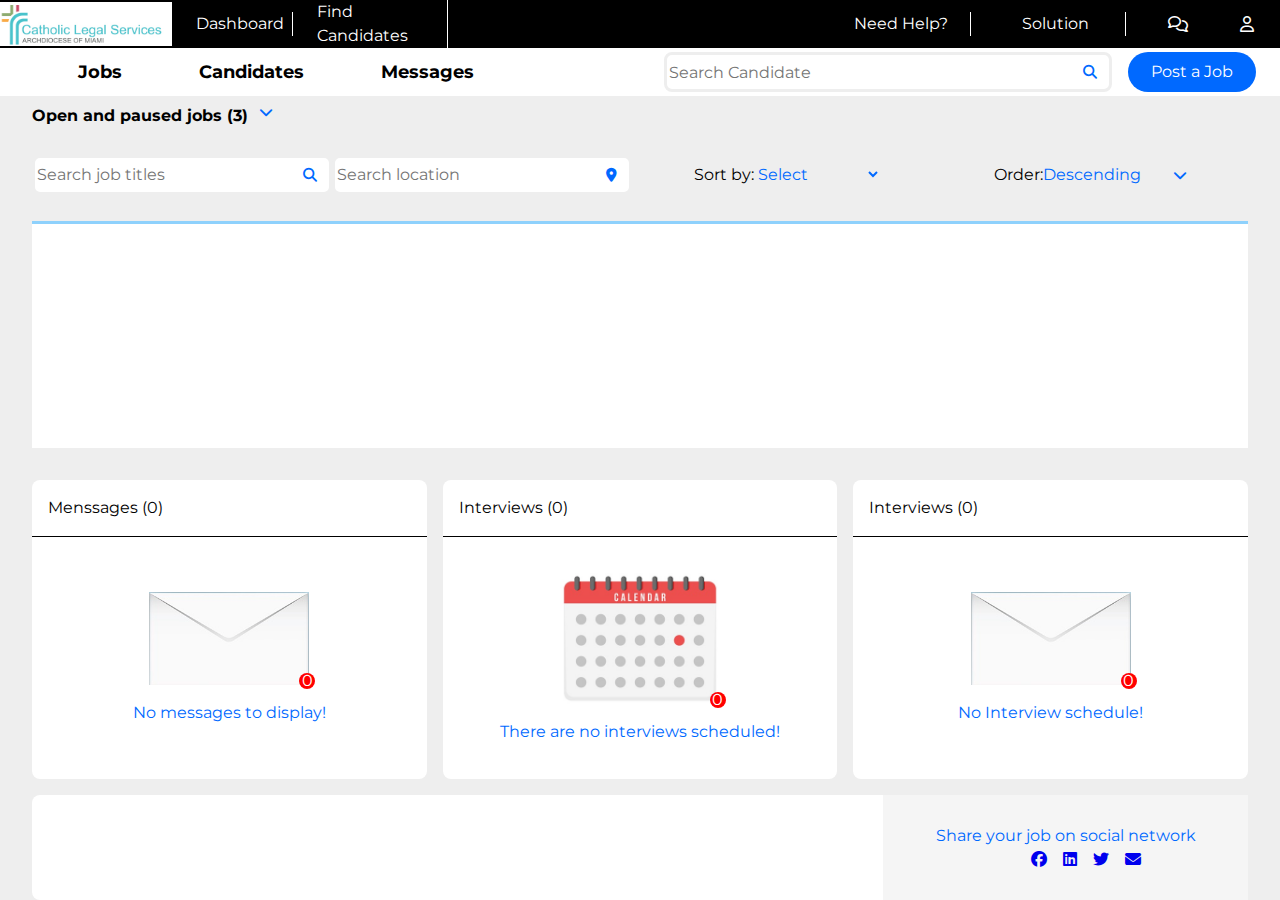
<file: index.html>
<!DOCTYPE html>
<html lang="en">
  <head>
    <meta charset="UTF-8" />
    <meta name="viewport" content="width=device-width, initial-scale=1.0" />

    <!-- Font Awesome -->
    <link
      rel="stylesheet"
      href="https://cdnjs.cloudflare.com/ajax/libs/font-awesome/6.2.0/css/all.min.css"
    />

    <!--Google Font -->

    <link rel="preconnect" href="https://fonts.googleapis.com" />
    <link rel="preconnect" href="https://fonts.gstatic.com" crossorigin />
    <link
      href="https://fonts.googleapis.com/css2?family=Fraunces:ital,opsz,wght@0,9..144,100..900;1,9..144,100..900&family=Montserrat:ital,wght@0,100..900;1,100..900&display=swap"
      rel="stylesheet"
    />

    <!--Own css -->
    <link rel="stylesheet" href="scss/style.css" />
    <title>Document</title>
  </head>
  <body>
    <header>
      <div class="header__Top-section">
        <div class="Top__Left-section">
          <div class="logo">
            <img
              src="assets/Logo_Horizontal.jpg"
              alt="Catholic Legal Services logo"
            />
          </div>
          <div class="left-dashboard">
            <a>Dashboard</a>
          </div>
          <div class="left-find_candidates">
            <a id="candidates">Find Candidates</a>
          </div>
        </div>

        <div class="Top__Right-section">
          <div class="right__help">
            <a>Need Help?</a>
          </div>
          <div class="right__Solution">
            <a>Solution</a>
          </div>
          <div class="flex-group">
            <i class="fa-regular fa-comments"></i>
            <i class="fa-regular fa-user"></i>
          </div>
        </div>
      </div>

      <div class="header__Down-section">
        <div class="down__Left-section">
          <ul class="flex-group">
            <li class="nav_item">
              <a href="#trainer_link" class="flex-row">
                <span class="link-text">Jobs</span>
              </a>
            </li>
            <li class="nav_item">
              <a href="#trainer_link" class="flex-row">
                <span class="link-text">Candidates</span>
              </a>
            </li>
            <li class="nav_item"> 
              <a href="#trainer_link" class="flex-row">
                <span class="link-text">Messages</span>
              </a>
            </li>
          </ul>
        </div>
        <div class="down__Right-section">
          <div class="right__search-bar">
            <div class="imput-container">
              <input type="text" placeholder="Search Candidate" />
              <i class="fa-solid fa-magnifying-glass"></i>
            </div>
          </div>
          <div class="right__Button">
            <button class="button">Post a Job</button>
          </div>
        </div>
      </div>
    </header>
    <main>
      <section class="search flex-column">
        <div class="imput-container small">
          <p class="link-text margin-top">Open and paused jobs (3)</p>
          <i class="fa-solid fa-chevron-down"></i>
        </div>

        <div class="sort-search">
          <div class="sort__left flex-group">
            <div class="imput-container">
              <input type="text" placeholder="Search job titles" />
              <i class="fa-solid fa-magnifying-glass"></i>
            </div>
            <div class="imput-container">
              <input type="text" placeholder="Search location" />
              <i class="fa-solid fa-location-dot"></i>
            </div>
          </div>
          <div class="sort__Right flex-group">
            <div class="imput-container medium relative">
              <p>Sort by:</p>
              <select id="reading">
                <option value="Select">Select</option>
                <option value="Native">Native</option>
                <option value="Advanced">Advanced</option>
                <option value="Intermediate">Intermediate</option>
                <option value="Beginner">Beginner</option>
            </select>
            </div>
            <div class="imput-container medium relative">
              <p>Order:<span>Descending</span></p>
              <i class="fa-solid fa-chevron-down"></i>
            </div>
          </div>
        </div>
      </section>

      <section class="show-data flex-column medium-height"></section>

      <section class="actions top-heaght">
        <div class="action__messages flex-column card">
          <div class="inner-upper">
            <p>Menssages (0)</p>
          </div>
          <div class="inner-down flex-column">
            <div class="relative">
              <img
                class="envelop"
                src="assets/envelop.jpg"
                alt="Image of an envelop"
              />
              <p class="count">0</p>
            </div>

            <span>No messages to display!</span>
          </div>
        </div>
        <div class="action__interview flex-column card">
          <div class="inner-upper">
            <p>Interviews (0)</p>
          </div>
          <div class="inner-down flex-column">
            <div class="relative">
              <img
                class="envelop"
                src="assets/calendar.jpg"
                alt="Image of an calendar"
              />
              <p class="count">0</p>
            </div>

            <span>There are no interviews scheduled!</span>
          </div>
        </div>
        <div class="action__sponsor flex-column card">
          <div class="inner-upper">
            <p>Interviews (0)</p>
          </div>
          <div class="inner-down flex-column">
            <div class="relative">
              <img
                class="envelop"
                src="assets/envelop.jpg"
                alt="Image of an envelop"
              />
              <p class="count">0</p>
            </div>

            <span>No Interview schedule!</span>
          </div>
        </div>
      </section>

      <section class="other">
        <div class="latter"></div>
        <div class="social-network flex-column">
          <div>
            <span>Share your job on social network</span>
          </div>
          <div>
            <ul class="flex-group gap">
              <li>
                <a href="#trainer_link" class="flex-row">
                  <i class="fa-brands fa-facebook"></i>
                </a>
              </li>
              <li>
                <a href="#trainer_link" class="flex-row">
                  <i class="fa-brands fa-linkedin"></i>
                </a>
              </li>
              <li>
                <a href="#trainer_link" class="flex-row">
                  <i class="fa-brands fa-twitter"></i>
                </a>
              </li>
              <li>
                <a href="#trainer_link" class="flex-row">
                  <i class="fa-solid fa-envelope"></i>
                </a>
              </li>
            </ul>
          </div>
        </div>
      </section>
    </main>
  </body>
  <script defer src="scripts/script.js"></script>
</html>
</file>
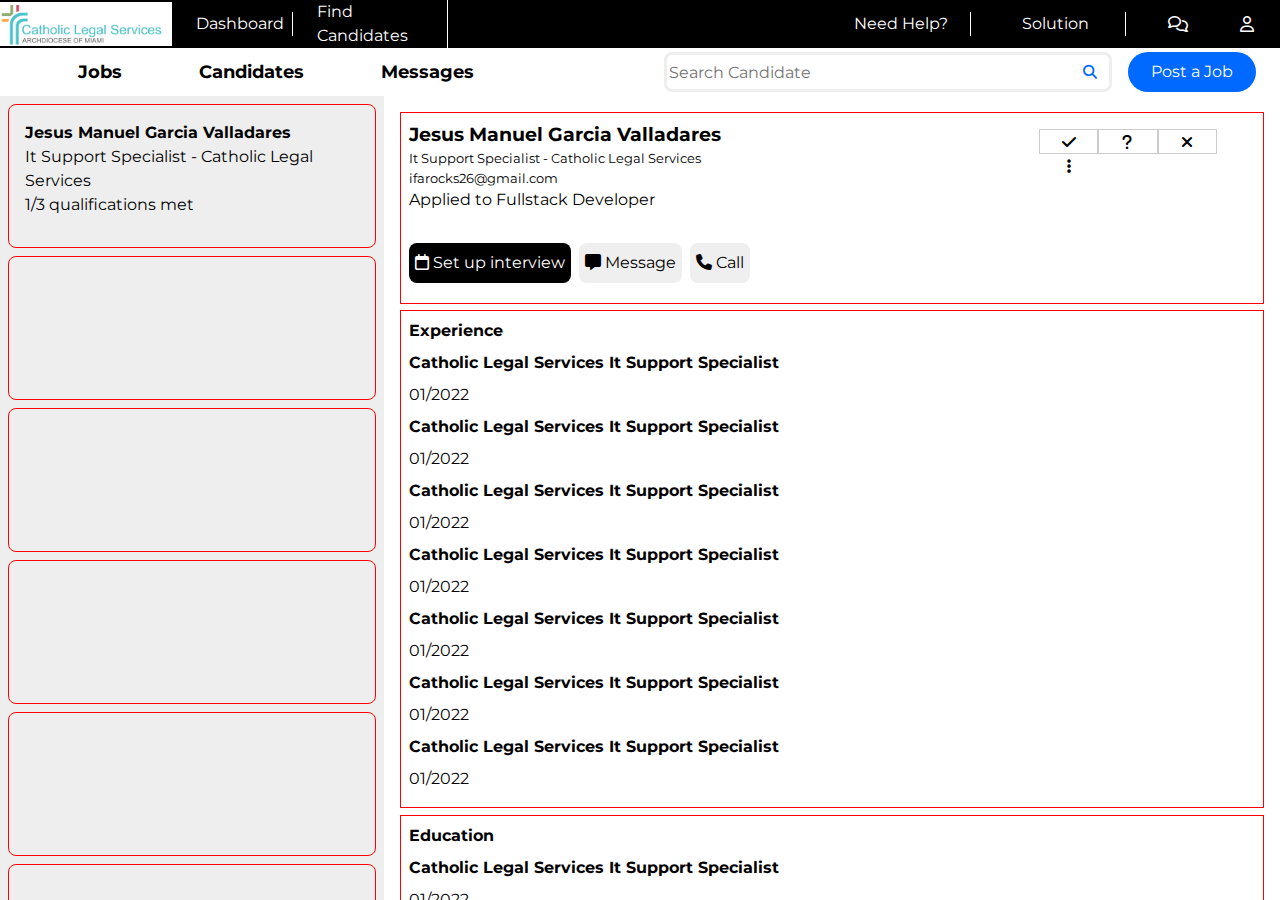
<file: allCandidates.html>
<!DOCTYPE html>
<html lang="en">
<head>
    <meta charset="UTF-8">
    <meta name="viewport" content="width=device-width, initial-scale=1.0">
    <!-- Font Awesome -->
    <link
      rel="stylesheet"
      href="https://cdnjs.cloudflare.com/ajax/libs/font-awesome/6.2.0/css/all.min.css"
    />

    <!--Google Font -->

    <link rel="preconnect" href="https://fonts.googleapis.com" />
    <link rel="preconnect" href="https://fonts.gstatic.com" crossorigin />
    <link
      href="https://fonts.googleapis.com/css2?family=Fraunces:ital,opsz,wght@0,9..144,100..900;1,9..144,100..900&family=Montserrat:ital,wght@0,100..900;1,100..900&display=swap"
      rel="stylesheet"
    />

    <!--Own css -->
    <link rel="stylesheet" href="scss/style.css" />
    <link rel="stylesheet" href="scss/candidates.css">
    
    <title>Document</title>
</head>
<body>
    <header>
        <div class="header__Top-section">
          <div class="Top__Left-section">
            <div class="logo">
              <img
                src="assets/Logo_Horizontal.jpg"
                alt="Catholic Legal Services logo"
              />
            </div>
            <div class="left-dashboard">
              <a id="dashboard">Dashboard</a>
            </div>
            <div class="left-find_candidates">
              <a id="candidates">Find Candidates</a>
            </div>
          </div>
  
          <div class="Top__Right-section">
            <div class="right__help">
              <a>Need Help?</a>
            </div>
            <div class="right__Solution">
              <a>Solution</a>
            </div>
            <div class="flex-group">
              <i class="fa-regular fa-comments"></i>
              <i class="fa-regular fa-user"></i>
            </div>
          </div>
        </div>
  
        <div class="header__Down-section">
          <div class="down__Left-section">
            <ul class="flex-group">
              <li class="nav_item">
                <a href="#trainer_link" class="flex-row">
                  <span class="link-text">Jobs</span>
                </a>
              </li>
              <li class="nav_item">
                <a href="#trainer_link" class="flex-row">
                  <span class="link-text">Candidates</span>
                </a>
              </li>
              <li class="nav_item"> 
                <a href="#trainer_link" class="flex-row">
                  <span class="link-text">Messages</span>
                </a>
              </li>
            </ul>
          </div>
          <div class="down__Right-section">
            <div class="right__search-bar">
              <div class="imput-container">
                <input type="text" placeholder="Search Candidate" />
                <i class="fa-solid fa-magnifying-glass"></i>
              </div>
            </div>
            <div class="right__Button">
              <button class="button">Post a Job</button>
            </div>
          </div>
        </div>
      </header>
   
      <div class="body__Secondary">
        <aside class="candidates-list">
           <div class="candidates-card">
            <h4>Jesus Manuel Garcia Valladares</h4>
            <p>It Support Specialist - Catholic Legal Services</p>
            <p>1/3 qualifications met</p>
           </div>
           <div class="candidates-card"></div>
           <div class="candidates-card"></div>
           <div class="candidates-card"></div>
           <div class="candidates-card"></div>
           <div class="candidates-card"></div>
           <div class="candidates-card"></div>
           <div class="candidates-card"></div>
        </aside>
        <main>
            <div class="main__info-display-container">
                <div class="info-display__Principal flex-column">
                    <h3>Jesus Manuel Garcia Valladares</h3>
                    <p>It Support Specialist - Catholic Legal Services</p>
                    <p>ifarocks26@gmail.com</p>
                    Applied to Fullstack Developer

                    <div class="buttons-container">
                            <button>
                                <i class="fa-regular fa-calendar"></i>
                                Set up interview
                            </button>

                            <button>
                                <i class="fa-solid fa-message"></i>
                                Message
                            </button>

                            <button>
                                <i class="fa-solid fa-phone"></i>
                                Call
                            </button>
                    </div>

                </div>
                <div class="info-display__Actions">
                    <ul class="info-actions">
                        <li>
                            <i class="fa-solid fa-check"></i>
                        </li>
                        <li>
                            <i class="fa-solid fa-question"></i>
                        </li>
                        <li>
                            <i class="fa-solid fa-xmark"></i>
                        </li>
                        <li>
                            <i class="fa-solid fa-ellipsis-vertical"></i>
                        </li>
                    </ul>
                </div>
            </div>
            <div class="main__info-display-container flex-column">
                <h4>Experience</h4>
                <div class="experience__Container margin-bottom">
                    <h4>Catholic Legal Services It Support Specialist</h4>
                    <p>01/2022</p>
                </div>
                <div class="experience__Container margin-bottom">
                    <h4>Catholic Legal Services It Support Specialist</h4>
                    <p>01/2022</p>
                </div>
                <div class="experience__Container margin-bottom">
                    <h4>Catholic Legal Services It Support Specialist</h4>
                    <p>01/2022</p>
                </div>
                <div class="experience__Container margin-bottom">
                    <h4>Catholic Legal Services It Support Specialist</h4>
                    <p>01/2022</p>
                </div>
                <div class="experience__Container margin-bottom">
                    <h4>Catholic Legal Services It Support Specialist</h4>
                    <p>01/2022</p>
                </div>
                <div class="experience__Container margin-bottom">
                    <h4>Catholic Legal Services It Support Specialist</h4>
                    <p>01/2022</p>
                </div>
                <div class="experience__Container margin-bottom">
                    <h4>Catholic Legal Services It Support Specialist</h4>
                    <p>01/2022</p>
                </div>
            </div>

            <div class="main__info-display-container flex-column">
                <h4>Education</h4>
                <div class="experience__Container margin-bottom">
                    <h4>Catholic Legal Services It Support Specialist</h4>
                    <p>01/2022</p>
                </div>
                <div class="experience__Container margin-bottom">
                    <h4>Catholic Legal Services It Support Specialist</h4>
                    <p>01/2022</p>
                </div>
                <div class="experience__Container margin-bottom">
                    <h4>Catholic Legal Services It Support Specialist</h4>
                    <p>01/2022</p>
                </div>
                <div class="experience__Container margin-bottom">
                    <h4>Catholic Legal Services It Support Specialist</h4>
                    <p>01/2022</p>
                </div>
                <div class="experience__Container margin-bottom">
                    <h4>Catholic Legal Services It Support Specialist</h4>
                    <p>01/2022</p>
                </div>
                <div class="experience__Container margin-bottom">
                    <h4>Catholic Legal Services It Support Specialist</h4>
                    <p>01/2022</p>
                </div>
                <div class="experience__Container margin-bottom">
                    <h4>Catholic Legal Services It Support Specialist</h4>
                    <p>01/2022</p>
                </div>
            </div>
           
        </main>
      </div>
    
    
</body>
<script defer src="scripts/candidates.js"></script>
</html>
</file>
<file: scss/style.css>
/*
  1. Use a more-intuitive box-sizing model.
*/
*, *::before, *::after {
    box-sizing: border-box;
  }
  /*
    2. Remove default margin
  */
  * {
    margin: 0;
  }
  /*
    Typographic tweaks!
    3. Add accessible line-height
    4. Improve text rendering
  */
  body {
    line-height: 1.5;
    -webkit-font-smoothing: antialiased;
    height: auto;
    overflow: hidden;
    background-color: var(--light-grey);
    font-family: var(--ff-base);
  }
  /*
    5. Improve media defaults
  */
  img, picture, video, canvas, svg {
    display: block;
    max-width: 100%;
  }
  /*
    6. Remove built-in form typography styles
  */
  input, button, textarea, select {
    font: inherit;
  }
  /*
    7. Avoid text overflows
  */
  p, h1, h2, h3, h4, h5, h6 {
    overflow-wrap: break-word;
  }
  /*
    8. Create a root stacking context
  */
  :root{
    --white:#ffffff;
    --true-black:#000000;
    --principal-blue: rgb(0, 105, 255);
    --secondary-blue: #8ed1fc;
    --light-grey:rgb(238, 238, 238);
    --true-light-grey:rgb(245, 245, 245);
    --dark-grey:rgb(169, 184, 195);
    --fw-regular: 500;
    --fw-bold: 700;
    --ff-accent: "Fraunces", serif;
    --ff-base: "Montserrat", sans-serif;
  }

  /*General Classes*/
  .flex-group{
    display: flex;
    justify-content: space-around;
    width: 100%;
  }
  .flex-between {
    display: flex;
    justify-content: space-between;
    width: 100%;
  }
  .flex-column {
    display: flex;
    flex-direction: column;
    width: 100%;
  }
  .imput-container {
    width: 100%;
    position: relative;
    display: inline-block;
    border-radius: .5rem;
}
.small{
    width: 16rem;
}
.medium {
    display: flex;
    align-items: center;
    width: 13rem;
}
.medium-height {
    height: 15rem;
}
.top-heaght{
    height: 20rem;
}
span {
    color: var(--principal-blue);
}
.margin-top{
    margin-top: .5rem;
}
.margin-bottom {
  margin-bottom: .5rem;
}
i:hover{
 cursor: pointer;
}
ul{
    height: auto;
  }
  li {
    list-style: none;
  }
  .gap{
    gap:1rem;
  }
  .link-text{
    color: var(--true-black);
    font-weight: var(--fw-bold);
  }
  
/*Navegation*/
.nav_item {
    color: black;
    padding: 15px;
    position: relative;
}

    .nav_item a {
        text-decoration: none;
        color: black;
        text-decoration-color: white;
        position: relative;
        font-weight: 500;
        font-size: 18px;
        text-align: center;
        display: block;
    }

        .nav_item a::after {
            content: "";
            height: 2px;
            background: rgb(0, 105, 255);
            position: absolute;
            bottom: -5px;
            left: 50%;
            transform: translateX(-50%);
            width: 0;
            transition: 600ms ease;
        }

        .nav_item a:hover::after {
            width: 100px;
        }

        .nav_item a:hover {
            color: gray;
            text-underline-offset: 1rem;
            text-decoration-color: rgb(181, 181, 181);
            transition: 600ms ease;
        }
.imput-container i {
    position: absolute;
    top: 50%;
    right: 10px;
    padding: 5px;
    transform: translateY(-50%);
    color: var(--principal-blue);
    font-size: 14px;
    }
input{
    width: 100%;
    height: 2.5rem;
    padding-right: 40px;
    box-sizing: border-box;
    border: 3px solid var(--light-grey);
    border-radius: .5rem;
    outline: none;
}
select {
    border: none;
    outline: none;
    color: var(--principal-blue);
    background-color: var(--light-grey);
}
  .logo{
    width: 11.5rem;
    height: auto;
  }
  .button {
    width: 100%;
    height: 2.5rem;
    border-radius: 1.5rem;
    background-color: var(--principal-blue);
    color: var(--white);
    border: none;
    outline: invert;
  }
  .card {
    
    border-radius: .5rem;
    background-color: white;
  }
  .envelop {
    width: 10rem;
    height: auto;
  }
  .relative{
    position: relative;
  }

  .count {
    display: flex;
    justify-content: center;
    align-items: center;
    width: 1rem;
    height: 1rem;
    border-radius: 50%;
    background-color: red;
    color: var(--white);
    position: absolute;
    right: -6px;
    bottom:-4px
  }
  /*Header*/
  header{
    position: sticky;
    width: 100vw;
    height: 6rem;
    background-color: var(--true-black);
    display: flex;
    flex-direction: column;
  }
  header a {
    all: unset;
  }
  header a:visited {
    color: var(--white);
  }

  .header__Top-section {
    display: flex;
    align-items: center;
    justify-content: space-between;
    gap: 1rem;
    width: 100%;
    height: 3rem;
    background-color: var(--true-black);
  }
  .Top__Left-section{
    display: flex;
    align-items: center;
    justify-content: space-between;
    width: 35%;
    height: 100%;
    gap: 1rem;
    color: var(--white);
  }

  .Top__Left-section > div:nth-child(2),
  .Top__Left-section > div:nth-child(3) {
    border-right: 1px solid var(--white);
    padding: 0 .5rem;
  }
  
  .Top__Right-section {
    display: flex;
    align-items: center;
    justify-content: space-between;
    width: 35%;
    height: 100%;
    gap: 1rem;

  }
  .Top__Right-section > div {
    width: 80%;
    color: var(--white);
    display: flex;
    
  }

  .Top__Right-section > div:nth-child(1),
  .Top__Right-section > div:nth-child(2) {
    border-right: 1px solid var(--white);
    align-items: center;
    justify-content: center;
  }

  .header__Down-section {
    display: flex;
    align-items: center;
    justify-content: space-between;
    gap: 1rem;
    width: 100%;
    height: 3rem;
    background-color: var(--white);
  }
  .down__Left-section{
    display: flex;
    align-items: center;
    justify-content: space-evenly;
    width: 40%;
    height: 100%;
    gap: 1rem;
  }
  .down__Right-section {
    display: flex;
    align-items: center;
    justify-content: center;
    width: 50%;
    height: 100%;
    gap: 1rem;
  }
  .right__search-bar {
    display: flex;
    align-items: center;
    justify-content: space-between;
    width: 70%;
    height: 100%;
    gap: 1rem;
    
  }
  .right__Button {
    width: 20%;
  }

  main {
    width: 95vw;
    height: calc(100vh - 6rem);
    margin: 0 auto;
    background-color: var(--light-grey);
    display: flex;
    flex-direction: column;
    
  }

  .sort-search{
    display: grid;
    grid-template-columns: repeat(2,1fr);
    place-content: center;
    gap: 1rem;
    width: 100%;
    height: 6rem;
    border-bottom: 3px solid var(--secondary-blue);
  }

  .show-data
  {
    background-color: var(--white);
    margin-bottom: 2rem;
  }

  .actions {
    display: grid;
    grid-template-columns: repeat(auto-fit, minmax(200px, 1fr));
    gap: 1rem;
   background-color: var(--light-grey);
   width: 100%;
  }
  
  .inner-upper{
    padding: 1rem;
    border-bottom: 1px solid var(--true-black);
  }
  .inner-down{
    height: 100%;
    align-items: center;
    justify-content: center;
    gap: 1rem;
    padding: 1rem;
  }

  .other {
    display: grid;
    grid-template-columns: 70% 30%;
    height: 7rem;
    margin-top: 1rem;
    background-color: var(--white);
    border-radius: .5rem;
  }
  
  .social-network{
    align-items: center;
    justify-content: center;
    background-color: var(--true-light-grey);
  }
</file>
<file: scss/candidates.css>
.body__Secondary{
    display: flex;
}

.candidates-list{
    flex: 0 0 30%;
    height: calc(100vh - 6rem);
    overflow-y: auto;
    padding: .5rem;
    display: flex;
    flex-direction: column;
    gap: .5rem;
}
.candidates-list::-webkit-scrollbar,
main::-webkit-scrollbar {
    width: 8px;
    height: 10px;
}
.candidates-list::-webkit-scrollbar-thumb,
main::-webkit-scrollbar-thumb {
    background-color: #888; /* Color de la barra de desplazamiento */
    border-radius: 10px; /* Radio de borde para redondear las esquinas */
}

/* Estilo para la pista del scrollbar (Webkit) */
.candidates-list::-webkit-scrollbar-track,
main::-webkit-scrollbar-track {
    background-color: #f0f0f0; /* Color de la pista de desplazamiento */
}

main {
    flex: 0 0 70%;
    background-color: var(--white);
    padding: 1rem;
    overflow-y: auto;
    gap: .4rem;
}
main div:first-child {
    min-height: 12rem;
}

.candidates-card {
    width: 100%;
    border-radius: .5rem;
    min-height: 9rem;
    padding: 1rem;
    border: 1px solid red;
}

.main__info-display-container {
    width: 100%;
    height: auto;
    border: 1px solid red;
    display: flex;
    padding: .5rem;
}
.main__info-display-container h4:first-child {
    margin-bottom: .5rem;
}

.info-display__Principal {
 flex: 0 0 70%;
 
}
.info-display__Principal > p {
    font-size: 13px;
}

.info-display__Actions {
    flex: 0 0 30%;
    display: flex;
    justify-content: center;
}
.info-actions {
    display: grid;
    width: 70%;
    grid-template-columns: repeat(auto-fit, minmax(50px, 1fr));
    height: 4rem;
    margin: 0;
    padding: .5rem 0;
    list-style-type: none;
}

.info-actions li {
    display: flex;
    align-items: center;
    justify-content: center;
    border: 1px solid #ccc;
    transition: all 600ms ease;
}
.info-actions li:last-child {
    border: none;
}
.info-actions li:nth-child(1):hover {
    background-color: green;
}
.info-actions li:nth-child(2):hover {
    background-color: blue;
}
.info-actions li:nth-child(3):hover {
    background-color: red;
}

.buttons-container{
    display: flex;
    align-items: center;
    gap: .5rem;
    height: 100%;
}
.buttons-container button {
    height: 2.5rem;
    border-radius: .5rem;
    border: none;
}
.buttons-container button:first-child {
    color: var(--white);
    background-color: var(--true-black);
}
</file>
